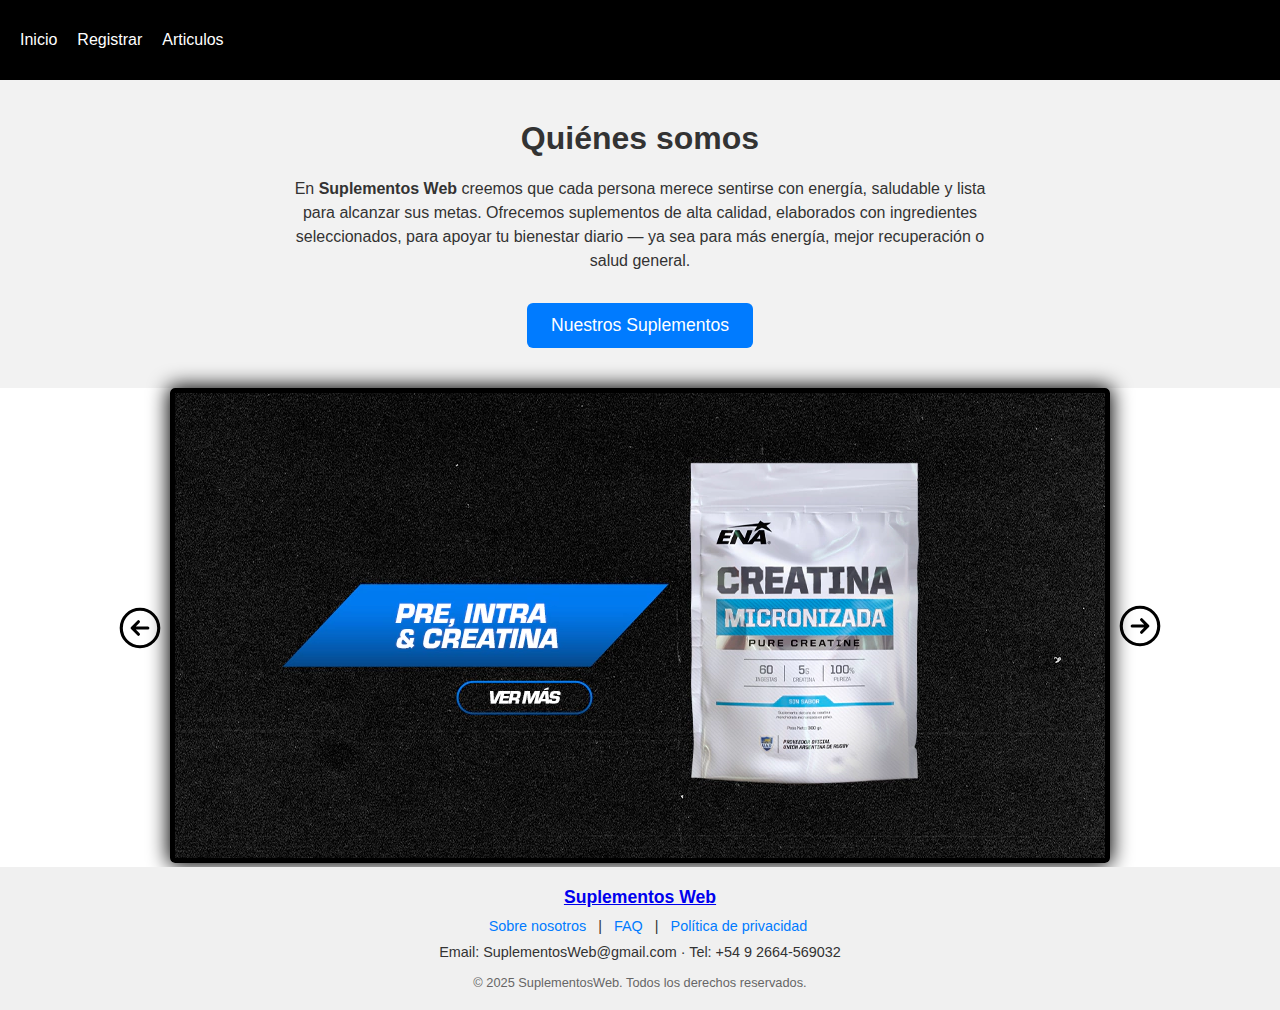
<file: index.html>
<!DOCTYPE html>
<html lang="en">

<head>
  <meta charset="UTF-8">
  <meta name="viewport" content="width=device-width, initial-scale=1.0">

  <link rel="stylesheet" href="./styles/carrucel.css">
  <link rel="stylesheet" href="./styles/index.css">
  <script src="./scripts/carrucel.js" type="module"></script>

  <title>Proyect</title>
</head>

<body>
  <header>
    <nav>
      <a href="./index.html">Inicio</a>
      <a href="./pages/register.html">Registrar</a>
      <a href="./pages/articulos.html">Articulos</a>
    </nav>
  </header>
  <section class="about-us">
  <div class="about-us-content">
    <h2>Quiénes somos</h2>
    <p>
      En <strong>Suplementos Web</strong> creemos que cada persona merece sentirse con energía,
      saludable y lista para alcanzar sus metas. Ofrecemos suplementos de alta calidad,
      elaborados con ingredientes seleccionados, para apoyar tu bienestar diario — ya sea para
      más energía, mejor recuperación o salud general.
    </p>
    <a href="./pages/articulos.html" class="btn-cta">Nuestros Suplementos</a>
  </div>
</section>
  <main>
    <div class="content">
      <button id="back">
        <svg fill="none" viewBox="0 0 24 24" stroke-width="1.5" stroke="currentColor" class="size-6">
          <path stroke-linecap="round" stroke-linejoin="round"
            d="m11.25 9-3 3m0 0 3 3m-3-3h7.5M21 12a9 9 0 1 1-18 0 9 9 0 0 1 18 0Z" />
        </svg>
      </button>
      <div>
        <!-- Enlace que envuelve la imagen del carrusel -->
      <a id="img-link" href="./pages/articulos.html">
        <img src="" alt="">
      </div>
      <button id="next">
        <svg fill="none" viewBox="0 0 24 24" stroke-width="1.5" stroke="currentColor"
          class="size-6">
          <path stroke-linecap="round" stroke-linejoin="round"
            d="m12.75 15 3-3m0 0-3-3m3 3h-7.5M21 12a9 9 0 1 1-18 0 9 9 0 0 1 18 0Z" />
        </svg>
      </button>
    </div>
  </main>
  <footer class="site-footer">
  <div class="footer-content">
    <p class="brand">Suplementos Web</p>
    <nav class="footer-nav">
      <a href="#">Sobre nosotros</a> |
      <a href="#">FAQ</a> |
      <a href="#">Política de privacidad</a>
    </nav>
    <p class="contact">Email: SuplementosWeb@gmail.com · Tel: +54 9 2664-569032</p>
    <p class="copyright">© 2025 SuplementosWeb. Todos los derechos reservados.</p>
  </div>
</footer>
  </body>
  </html>
</file>
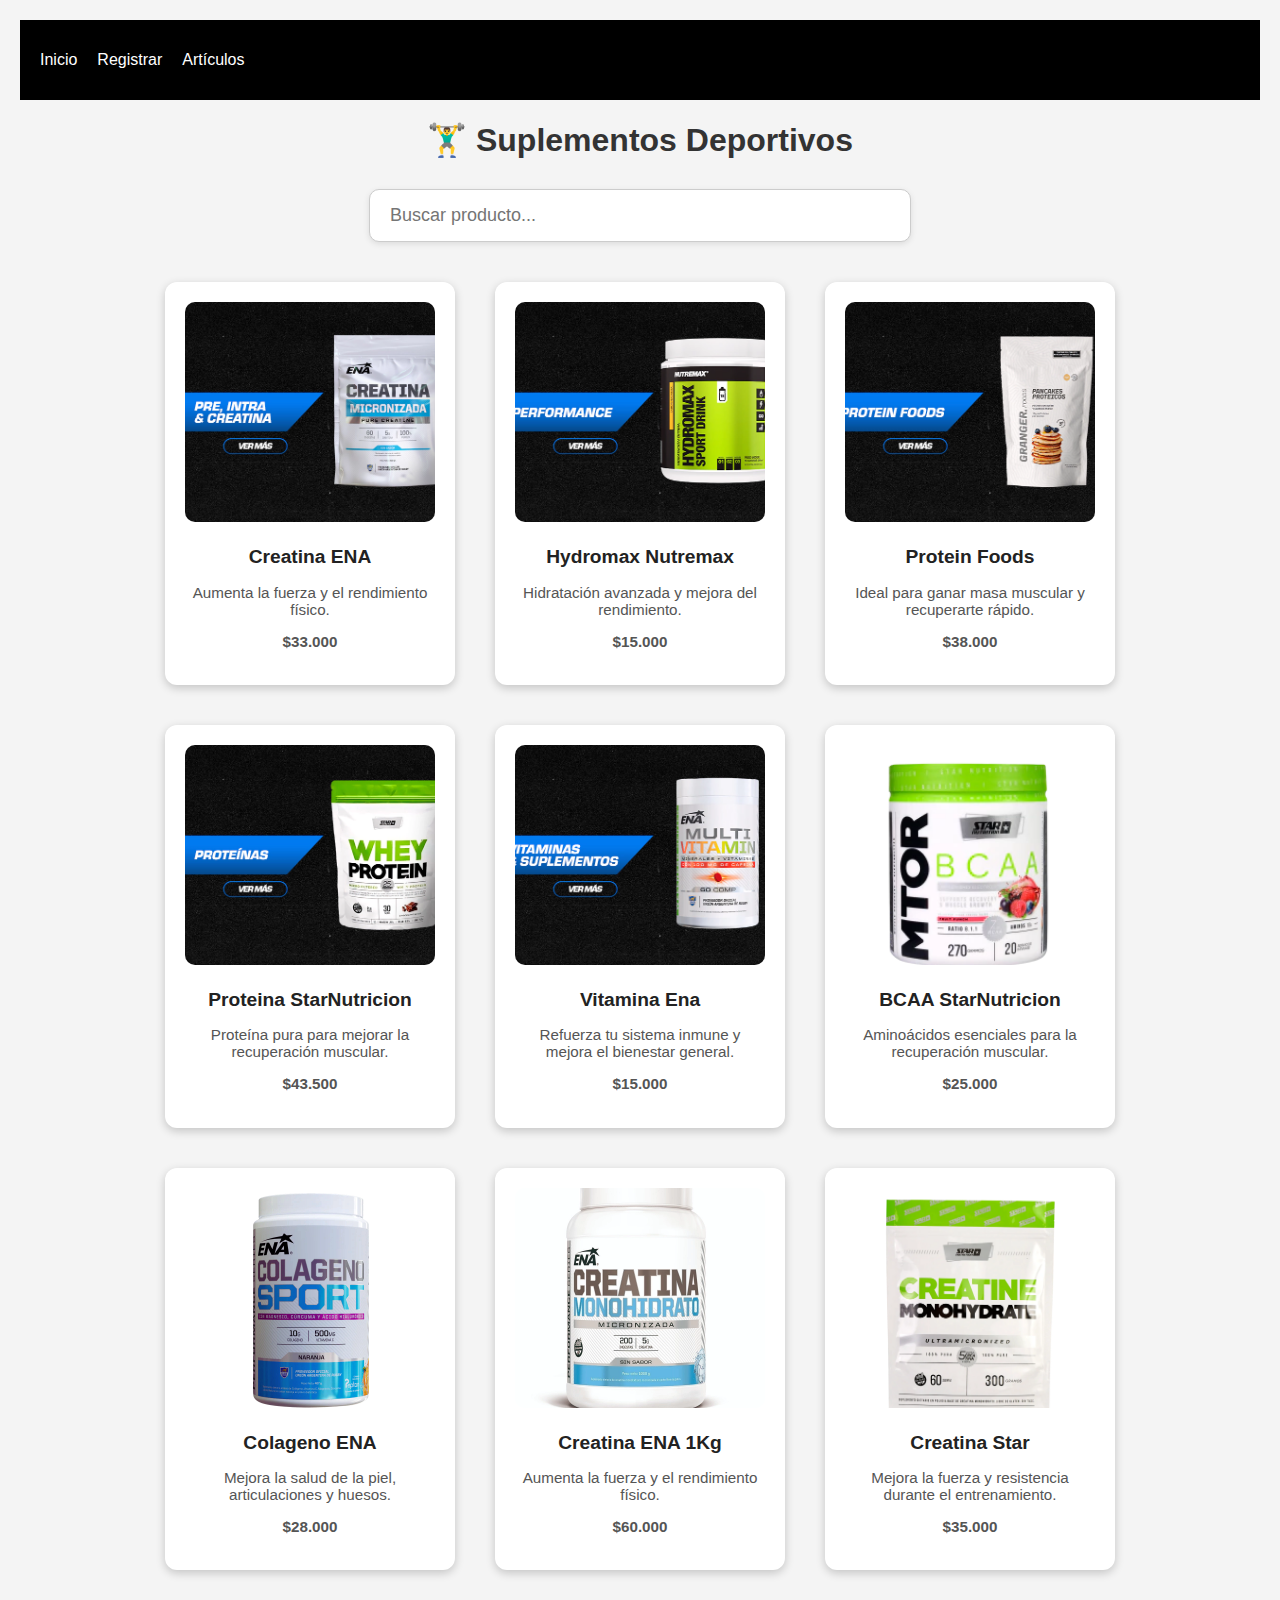
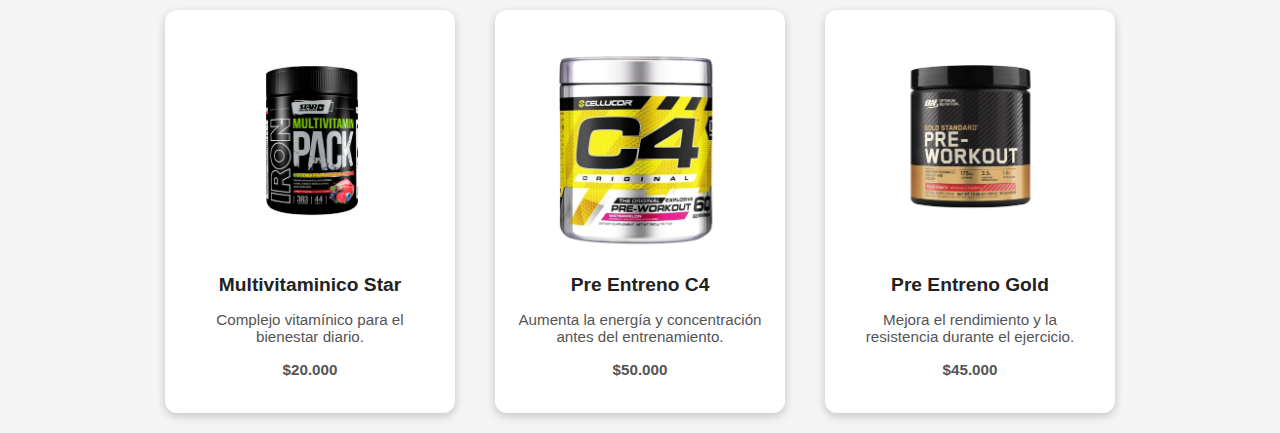
<file: pages/articulos.html>
<!DOCTYPE html>
<html lang="es">
<head>
  <meta charset="UTF-8">
  <title>Suplementos Deportivos</title>
  <link rel="stylesheet" href="../styles/articulos.css">
</head>
<body>
  <header>
    <nav>
      <a href="../index.html">Inicio</a>
      <a href="../pages/register.html">Registrar</a>
      <a href="../pages/articulos.html">Artículos</a>
    </nav>
  </header>
  <h1>🏋️‍♂️ Suplementos Deportivos</h1>

  <div class="buscador-contenedor">
    <input type="text" id="buscador" placeholder="Buscar producto...">
  </div>

  <main>
    <div id="contenedor-productos" class="contenedor"></div>
  </main>

  <script src="../scripts/articulos.js"></script>
</body>
</html>
</file>
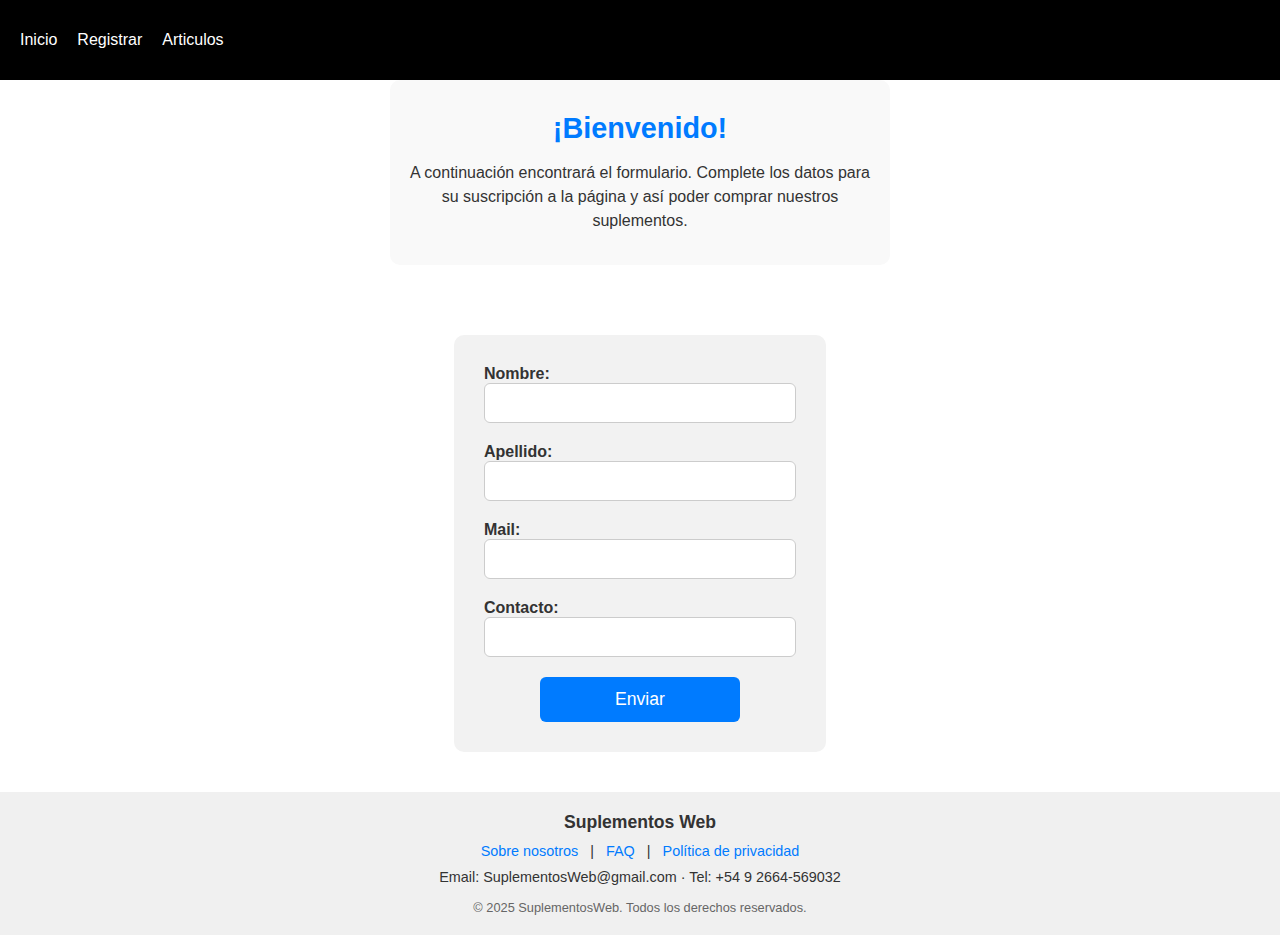
<file: pages/register.html>
<!DOCTYPE html>
<html lang="en">

<head>
  <meta charset="UTF-8">
  <meta name="viewport" content="width=device-width, initial-scale=1.0">

  <link rel="stylesheet" href="../styles/registrar.css">
  <link rel="stylesheet" href="../styles/index.css">
  <script src="../scripts/form.js" type="module"></script>

  <title>Registrarse</title>
</head>

<body>
  <header>
    <nav>
      <a href="../index.html">Inicio</a>
      <a href="../pages/register.html">Registrar</a>
      <a href="../pages/articulos.html">Articulos</a>
    </nav>
  </header>
  <section class="registration-intro">
    <div class="intro-content">
      <h2>¡Bienvenido!</h2>
      <p>
        A continuación encontrará el formulario. Complete los datos para su suscripción a la página y así poder comprar nuestros suplementos.
      </p>
    </div>
  </section>
  <main>
    <div class="content">
      <form action="">
        <!--Nombre -->
        <div class="input">
          <label for="nombre">Nombre:</label>
          <input type="text" name="nombre" id="nombre" >
        </div>

        <!-- Apellidop -->
        <div class="input">
          <label for="apellido">Apellido:</label>
          <input type="text" name="apellido" id="apellido" >
        </div>

        <!-- Mail -->
        <div class="input">
          <label for="mail">Mail:</label>
          <input type="text" name="mail" id="mail" >
        </div>

        <!-- Contacto -->
        <div class="input">
          <label for="contacto">Contacto:</label>
          <input type="text" name="contacto" id="contacto" maxlength="10">
        </div>

        <div class="input-button">
          <input type="submit" value="Enviar">
        </div>
        <div class="error">
          <svg fill="none" viewBox="0 0 24 24" stroke-width="1.5" stroke="currentColor" class="size-6">
            <path stroke-linecap="round" stroke-linejoin="round"
              d="M12 9v3.75m9-.75a9 9 0 1 1-18 0 9 9 0 0 1 18 0Zm-9 3.75h.008v.008H12v-.008Z" />
          </svg>
          <span></span>
        </div>
      </form>
    </div>
  </main>
  <footer class="site-footer">
    <div class="footer-content">
      <p class="brand">Suplementos Web</p>
      <nav class="footer-nav">
        <a href="../index.html">Sobre nosotros</a> |
        <a href="#">FAQ</a> |
        <a href="#">Política de privacidad</a>
      </nav>
      <p class="contact">Email: SuplementosWeb@gmail.com · Tel: +54 9 2664-569032</p>
      <p class="copyright">© 2025 SuplementosWeb. Todos los derechos reservados.</p>
    </div>
  </footer>
</body>

</html>
</file>
<file: styles/carrucel.css>
.content {
  height: auto;
  display: flex;
  align-items: center;
  gap: 5px;
}

img {
  border-radius: 5px;
  border: solid 5px black;
  box-shadow: 0px 0px 20px 2px black;
}

button {
  height: 50px;
  width: 50px;
  border-radius: 50%;
  border: none;
  background-color: transparent;
}
</file>
<file: styles/index.css>
*,
*::after,
*::before {
  box-sizing: border-box;
  padding: 0px;
  margin: 0px;
}

body {
  min-height: 100vh;
  width: 100%;
  display: flex;
  flex-direction: column;
  font-family: Arial, Helvetica, sans-serif;
}

header {
  height: 80px;
  width: 100%;
  background-color: black;
  nav {
    display: flex;
    align-items: center;
    margin: auto 20px;
    height: 100%;
    width: 100%;
    gap: 20px;

    a {
      text-decoration: none;
      color: white;
    }
  }
}

main {
  flex: 1;
  width: 100%;
  display: flex;
  align-items: center;
  justify-content: center;
}
/*pie de página */
.site-footer {
  background-color: #f0f0f0;      
  color: #333;
  padding: 20px 0;
  text-align: center;
  font-size: 0.9rem;
}

.site-footer .footer-content {
  max-width: 800px;
  margin: 0 auto;
  padding: 0 15px;
}

.site-footer .brand {
  font-weight: bold;
  font-size: 1.1rem;
  margin-bottom: 10px;
}

.site-footer .footer-nav a {
  color: #007BFF;                
  text-decoration: none;
  margin: 0 8px;
}

.site-footer .footer-nav a:hover {
  text-decoration: underline;
}

.site-footer .contact {
  margin: 10px 0;
}

.site-footer .copyright {
  margin-top: 15px;
  font-size: 0.8rem;
  color: #666;
}
/*para informacion de la pagina*/
.about-us {
  background-color: #f2f2f2;      
  color: #333;
  padding: 40px 20px;
  text-align: center;
}

.about-us-content {
  max-width: 700px;
  margin: 0 auto;
}

.about-us h2 {
  font-size: 2rem;
  margin-bottom: 20px;
}

.about-us p {
  font-size: 1rem;
  line-height: 1.5;
  margin-bottom: 30px;
}

.btn-cta {
  display: inline-block;
  padding: 12px 24px;
  font-size: 1.1rem;
  color: #fff;
  background-color: #007BFF;     
  text-decoration: none;
  border-radius: 6px;
  transition: background-color 0.3s ease;
}

.btn-cta:hover {
  background-color: #0056b3;
}
</file>
<file: styles/articulos.css>
header {
  height: 80px;
  width: 100%;
  background-color: black;

  nav {
    display: flex;
    align-items: center;
    margin: auto 20px;
    height: 100%;
    width: 100%;
    gap: 20px;

    a {
      text-decoration: none;
      color: white;
    }
  }
}

body {
  font-family: Arial, sans-serif;
  background-color: #f4f4f4;
  padding: 20px;
  margin: 0;
  text-align: center;
}

h1 {
  color: #333;
  margin-bottom: 30px;
}

/* Buscador */
#buscador {
  display: block;
  margin: 0 auto 40px auto;  
  padding: 15px 20px;
  width: 60%;
  max-width: 500px;
  font-size: 18px;
  border-radius: 10px;
  border: 1px solid #ccc;
  box-shadow: 0 2px 6px rgba(0, 0, 0, 0.1);
  transition: box-shadow 0.3s;
}

#buscador:focus {
  outline: none;
  box-shadow: 0 0 8px rgba(0, 123, 255, 0.5);
}

/* Contenedor de las cartas */
#contenedor-productos {
  display: flex;
  flex-wrap: wrap;           
  justify-content: center;    
  gap: 40px;                  
  max-width: 1100px;          
  margin: 0 auto;            
}


.card {
  flex: 0 1 calc(30% - 40px); 
  background-color: #fff;
  border-radius: 12px;
  box-shadow: 0 3px 10px rgba(0, 0, 0, 0.2);
  padding: 20px;
  text-align: center;
  transition: transform 0.3s, box-shadow 0.3s;
  box-sizing: border-box;
}

.card:hover {
  transform: scale(1.05);
  box-shadow: 0 4px 12px rgba(0, 0, 0, 0.25);
}

.card img {
  width: 100%;
  height: 220px;
  object-fit: cover;
  border-radius: 10px;
  margin-bottom: 10px;
}

.card h3 {
  color: #222;
  margin: 10px 0;
  font-size: 1.2rem;
}

.card p {
  color: #555;
  font-size: 0.95rem;
}

.precio {
  font-weight: bold;
  color: #007bff;
  margin-top: 8px;
  font-size: 1rem;
}

/* Responsivo: para adaptar el ancho de la pantalla*/
@media (max-width: 900px) {
  .card {
    flex: 0 1 calc(45% - 40px); /* 2 columnas */
  }
}

@media (max-width: 600px) {
  .card {
    flex: 0 1 90%; /* 1 columna */
  }

  #buscador {
    width: 80%;
    font-size: 16px;
  }
}
</file>
<file: styles/registrar.css>
.content {
  padding: 30px;
  border-radius: 10px;
  background-color: #f2f2f2;   
  color: #333;                  
  max-width: 500px;             
  margin: 40px auto;           
}

form {
  display: flex;
  flex-direction: column;
  gap: 20px;
}

.input label {
  font-weight: bold;
  font-size: 1rem;
}

.input input {
  width: 100%;
  padding: 10px 12px;
  border: 1px solid #ccc;
  border-radius: 6px;
  background-color: #fff;
  color: #333;
  font-size: 1rem;
}

.input-button {
  display: flex;
  justify-content: center;
}

.input-button input[type="submit"] {
  padding: 12px 20px;
  width: 200px;                
  font-size: 1.1rem;
  background-color: #007BFF;   
  color: #fff;
  border: none;
  border-radius: 6px;
  cursor: pointer;
  transition: background-color 0.3s ease;
}

.input-button input[type="submit"]:hover {
  background-color: #0056b3;
}

.error {
  display: none;
  color: #d9534f;               
  font-size: 0.9rem;
  text-align: center;
}

.resultado {
  display: none;
  margin-top: 25px;
  padding: 15px;
  background-color: #e9e9e9;
  border: 1px solid #ccc;
  border-radius: 6px;
  color: #333;
}

.resultado p {
  margin: 8px 0;
  font-size: 1rem;
}
.error svg {
  width: 20px;
  height: 20px;
  margin-right: 8px;
  vertical-align: middle;
}
/* Parte introductoria */
.registration-intro {
  background-color: #f9f9f9; 
  padding: 2rem 1rem;
  text-align: center;
  margin: 0 auto 30px auto;
  max-width: 500px;
  color: #333;
  border-radius: 10px;
}

.registration-intro h2 {
  font-size: 1.8rem;
  margin-bottom: 1rem;
  color: #007BFF;
}

.registration-intro p {
  font-size: 1rem;
  line-height: 1.5;
  margin-bottom: 0;
}
</file>
